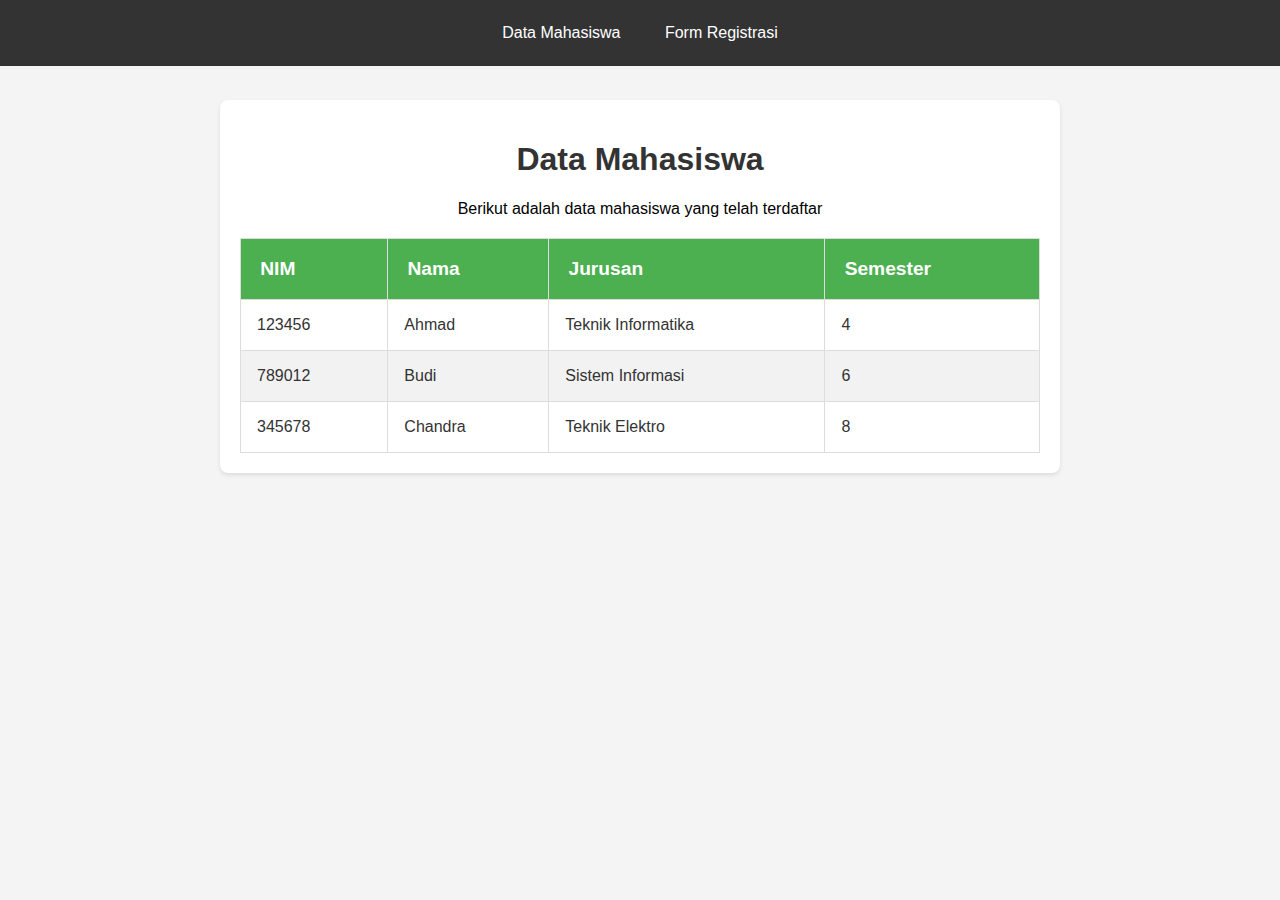
<file: index.html>
<!DOCTYPE html>
<html lang="en">
<head>
    <meta charset="UTF-8">
    <meta name="viewport" content="width=device-width, initial-scale=1.0">
    <title>Data Mahasiswa</title>
    <link rel="stylesheet" href="styles.css">
</head>
<body>
    <nav>
        <ul class="navbar">
          <li><a href="index.html">Data Mahasiswa</a></li>
          <li><a href="table.html">Form Registrasi</a></li>
        </ul>
    </nav>
    <div class="container">
      <h1>Data Mahasiswa</h1>
      <p>Berikut adalah data mahasiswa yang telah terdaftar</p>
      <table class="student-table">
        <thead>
          <tr>
            <th>NIM</th>
            <th>Nama</th>
            <th>Jurusan</th>
            <th>Semester</th>
          </tr>
        </thead>
        <tbody>
          <tr>
            <td>123456</td>
            <td>Ahmad</td>
            <td>Teknik Informatika</td>
            <td>4</td>
          </tr>
          <tr>
            <td>789012</td>
            <td>Budi</td>
            <td>Sistem Informasi</td>
            <td>6</td>
          </tr>
          <tr>
            <td>345678</td>
            <td>Chandra</td>
            <td>Teknik Elektro</td>
            <td>8</td>
          </tr>
        </tbody>
      </table>
    </div>
    </body>
    </html>
</file>
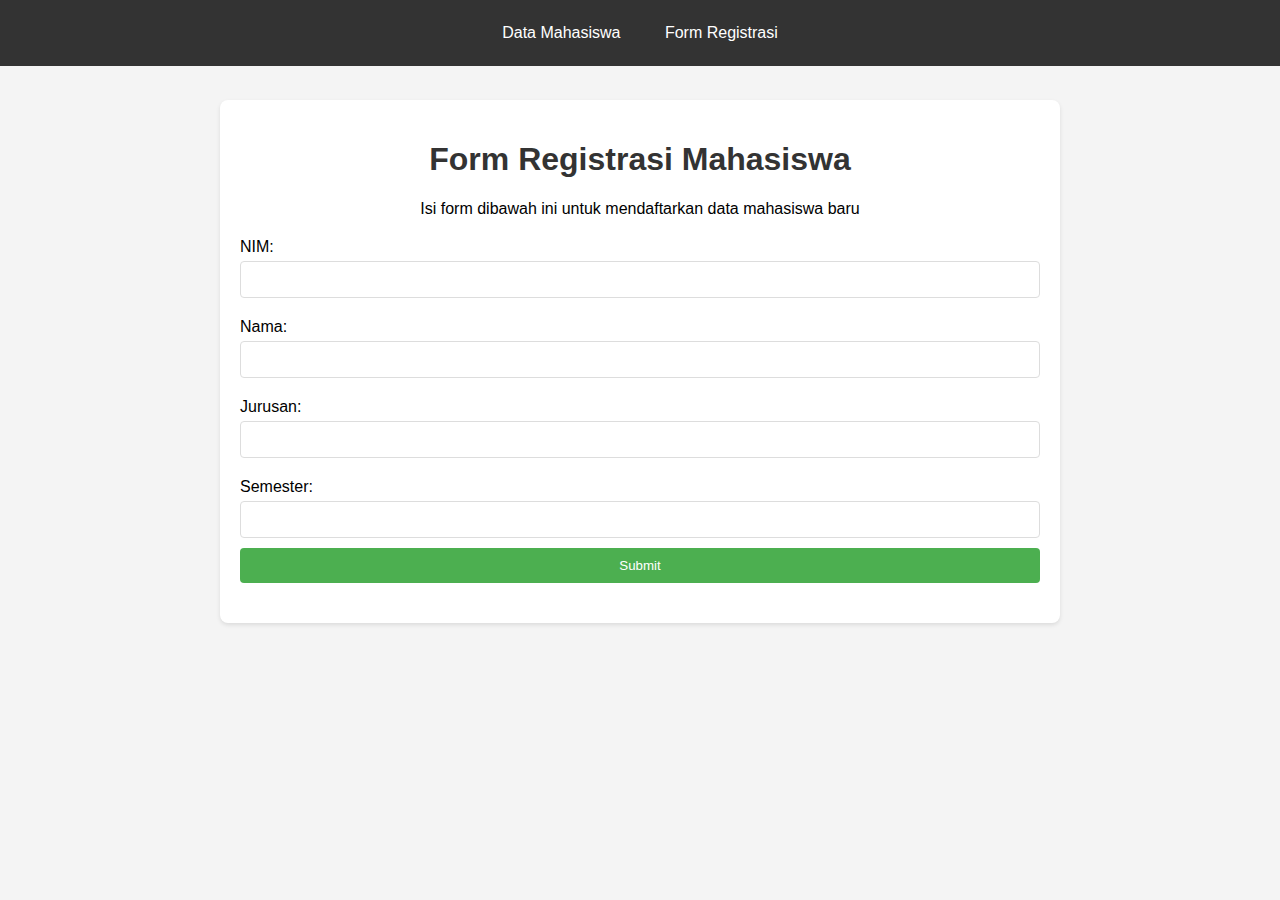
<file: table.html>
<!DOCTYPE html>
<html lang="en">
<head>
    <meta charset="UTF-8">
    <meta name="viewport" content="width=device-width, initial-scale=1.0">
    <title>Form Registrasi Mahasiswa</title>
    <link rel="stylesheet" href="styles.css">
</head>
<body>
    <nav>
        <ul class="navbar">
            <li><a href="index.html">Data Mahasiswa</a></li>
            <li><a href="table.html">Form Registrasi</a></li>
        </ul>
    </nav>
    <div class="container">
        <h1>Form Registrasi Mahasiswa</h1>
        <p>Isi form dibawah ini untuk mendaftarkan data mahasiswa baru</p>
        <form>
            <label for="nim">NIM:</label>
            <input type="text" id="nim" name="nim" required><br>
            
            <label for="name">Nama:</label>
            <input type="text" id="name" name="name" required><br>
            
            <label for="major">Jurusan:</label>
            <input type="text" id="major" name="major" required><br>
            
            <label for="semester">Semester:</label>
            <input type="number" id="semester" name="semester" required><br>
            
            <button type="submit">Submit</button>
        </form>
    </div>
</body>
</html>
</file>
<file: styles.css>
body {
  font-family: Arial, sans-serif;
  background-color: #f4f4f4;
  margin: 0;
  padding: 0;
}

.container {
  padding: 20px;
  max-width: 800px;
  margin: 100px auto;
  background-color: #fff;
  box-shadow: 0 2px 4px rgba(0,0,0,0.1);
  border-radius: 8px;
}

h1 {
  color: #333;
  text-align: center;
}

nav {
  background-color: #333;
  padding: 10px 0;
  width: 100%;
  text-align: center;
  position: fixed;
  top: 0;
  left: 0;
  z-index: 1000;
}

.navbar {
  list-style-type: none;
  margin: 0;
  padding: 0;
  overflow: hidden;
}

.navbar li {
  display: inline;
}

.navbar li a {
  display: inline-block;
  color: white;
  text-align: center;
  padding: 14px 20px;
  text-decoration: none;
}

.navbar li a:hover {
  background-color: #111;
}

form {
  width: 100%;
  margin: 20px 0;
}

form label {
  display: block;
  margin: 10px 0 5px;
  text-align: left;
}

form input {
  width: 100%;
  padding: 10px;
  margin-bottom: 10px;
  border: 1px solid #ddd;
  border-radius: 4px;
  box-sizing: border-box;
}

form button {
  padding: 10px 20px;
  background-color: #4CAF50;
  color: white;
  border: none;
  border-radius: 4px;
  cursor: pointer;
  width: 100%;
}

form button:hover {
  background-color: #45a049;
}

.student-table {
  width: 100%;
  border-collapse: collapse;
  margin-top: 20px;
}

.student-table th, .student-table td {
  border: 1px solid #ddd;
  padding: 1em; /* Using relative unit */
  text-align: left;
}

.student-table th {
  background-color: #4CAF50;
  color: white;
  font-size: 1.2rem; /* Using relative unit */
}

.student-table tr:nth-child(even) {
  background-color: #f2f2f2;
}

.student-table tr:hover {
  background-color: #ddd;
}

.student-table td {
  color: #333;
  font-size: 1rem; /* Using relative unit */
}

.container p{
  text-align: center;
}
</file>
